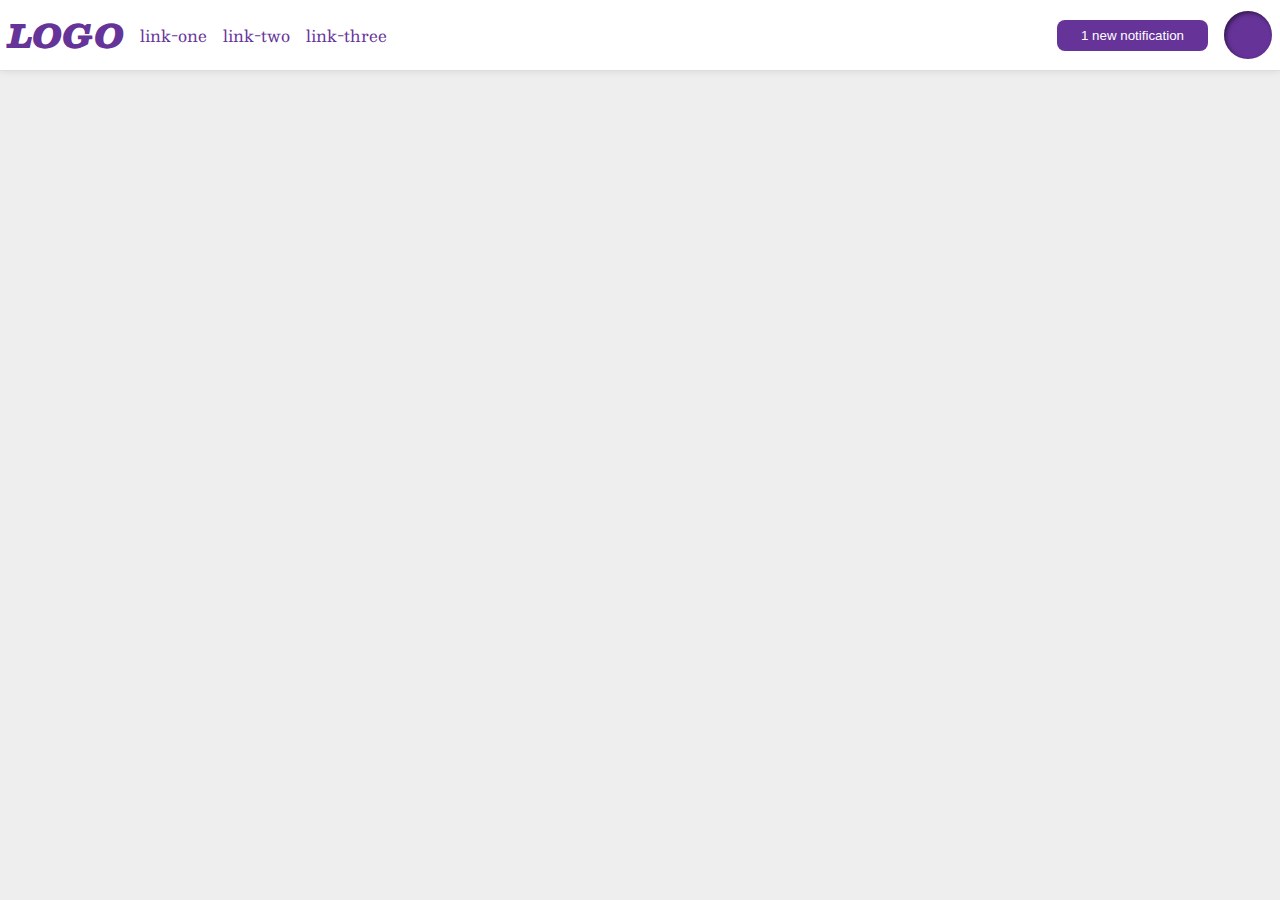
<file: flex/03-flex-header-2/index.html>
<!DOCTYPE html>
<html lang="en">
  <head>
    <meta charset="UTF-8">
    <meta http-equiv="X-UA-Compatible" content="IE=edge">
    <meta name="viewport" content="width=device-width, initial-scale=1.0">
    <title>Flex Header 2</title>
    <link rel="stylesheet" href="style.css">
  </head>
  <body>
    <div class="header">
      <div class="left">
          <div class="logo">
          LOGO
        </div>
        <ul class="links">
          <li><a href="google.com">link-one</a></li>
          <li><a href="google.com">link-two</a></li>
          <li><a href="google.com">link-three</a></li>
        </ul>
      </div>
      <div class="right">
          <button class="notifications">
          1 new notification
        </button>
        <div class="profile-image"></div>
      </div>
    </div>
  </body>
</html>
</file>
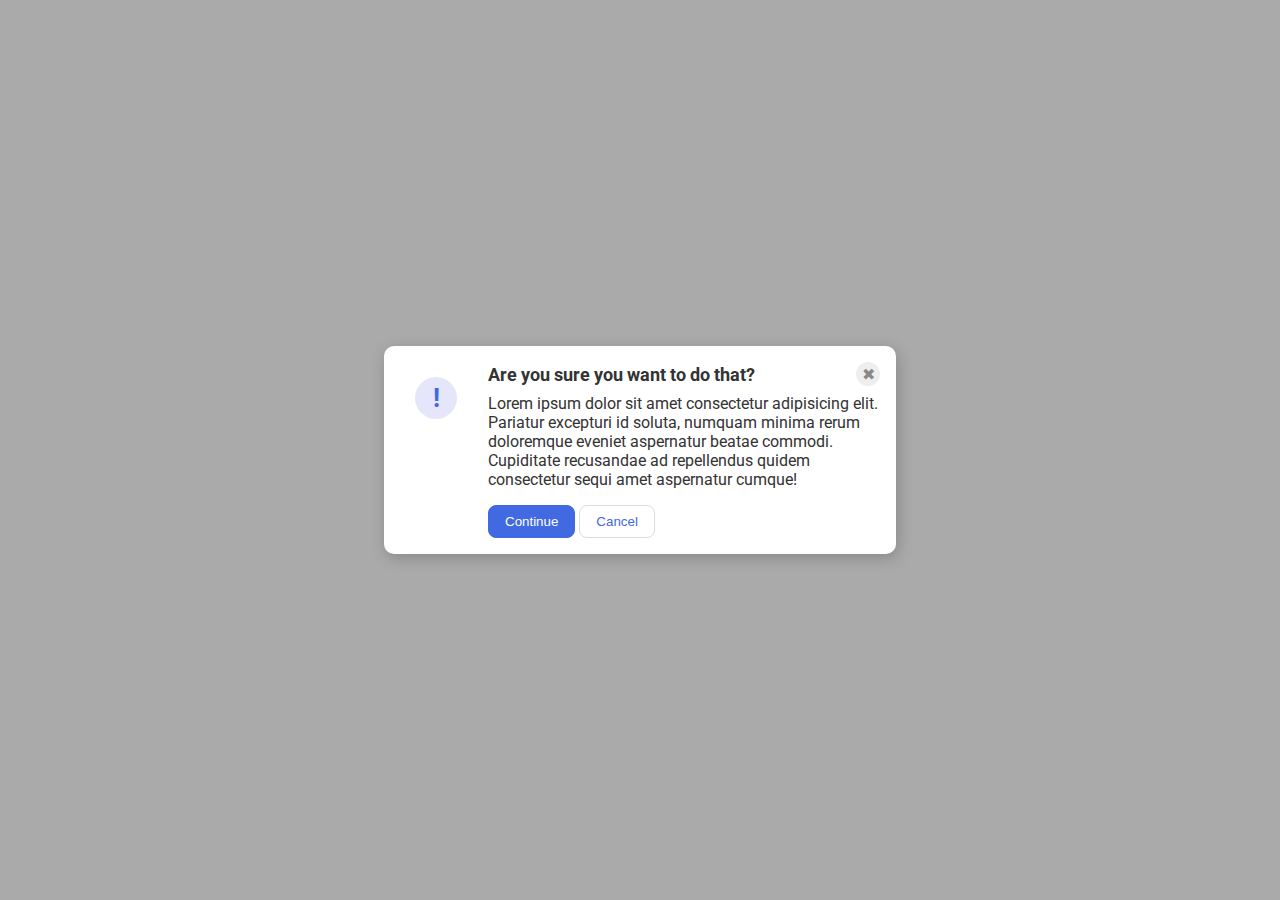
<file: flex/05-flex-modal/index.html>
<!DOCTYPE html>
<html lang="en">
  <head>
    <meta charset="UTF-8">
    <meta http-equiv="X-UA-Compatible" content="IE=edge">
    <meta name="viewport" content="width=device-width, initial-scale=1.0">
    <link rel="stylesheet" href="style.css">
    <title>Modal</title>
  </head>
  <body>
    <div class="modal">
      <div class="icon">!</div>
      <div class="container">

        <div class="header">Are you sure you want to do that?
          <div class="close-button">✖</div>
        </div>
        <div class="text">Lorem ipsum dolor sit amet consectetur adipisicing elit. Pariatur excepturi id soluta, numquam minima rerum doloremque eveniet aspernatur beatae commodi. Cupiditate recusandae ad repellendus quidem consectetur sequi amet aspernatur cumque!</div>
        <button class="continue">Continue</button>
        <button class="cancel">Cancel</button>
      </div>
      
    </div>
  </body>
</html>
</file>
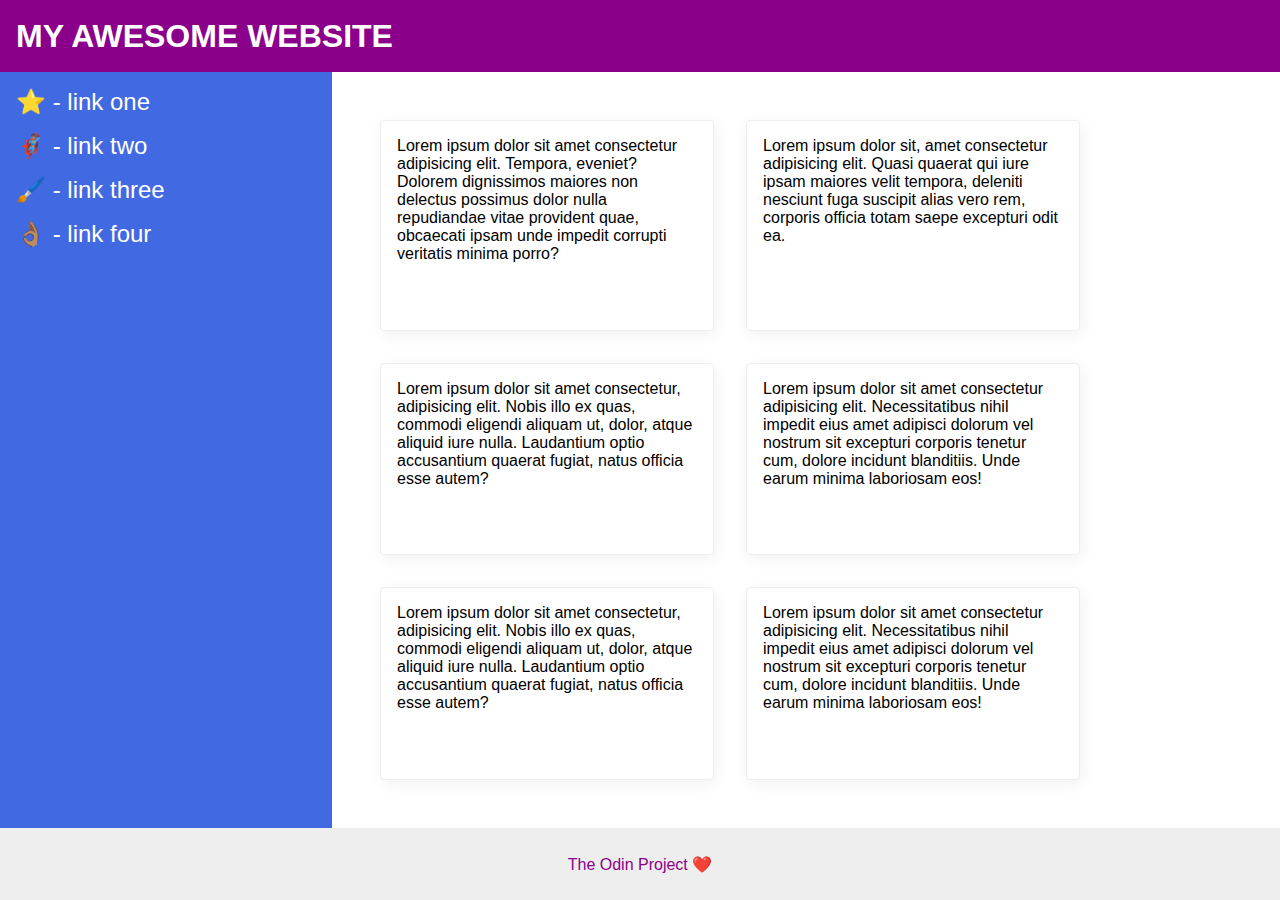
<file: flex/07-flex-layout-2/index.html>
<!DOCTYPE html>
<html lang="en">
  <head>
    <meta charset="UTF-8">
    <meta http-equiv="X-UA-Compatible" content="IE=edge">
    <meta name="viewport" content="width=device-width, initial-scale=1.0">
    <title>The Holy Grail</title>
    <link rel="stylesheet" href="style.css">
  </head>
  <body>
    <div class="header">
      MY AWESOME WEBSITE
    </div>
    <div class="body">
        <div class="sidebar">
        <ul>
          <li><a href="#">⭐ - link one</a></li>
          <li><a href="#">🦸🏽‍♂️ - link two</a></li>
          <li><a href="#">🖌️ - link three</a></li>
          <li><a href="#">👌🏽 - link four</a></li>
        </ul>
      </div>
      <div class="container">
        <div class="card">Lorem ipsum dolor sit amet consectetur adipisicing elit. Tempora, eveniet? Dolorem dignissimos maiores non delectus possimus dolor nulla repudiandae vitae provident quae, obcaecati ipsam unde impedit corrupti veritatis minima porro?</div>
        <div class="card">Lorem ipsum dolor sit, amet consectetur adipisicing elit. Quasi quaerat qui iure ipsam maiores velit tempora, deleniti nesciunt fuga suscipit alias vero rem, corporis officia totam saepe excepturi odit ea.</div>
        <div class="card">Lorem ipsum dolor sit amet consectetur, adipisicing elit. Nobis illo ex quas, commodi eligendi aliquam ut, dolor, atque aliquid iure nulla. Laudantium optio accusantium quaerat fugiat, natus officia esse autem?</div>
        <div class="card">Lorem ipsum dolor sit amet consectetur adipisicing elit. Necessitatibus nihil impedit eius amet adipisci dolorum vel nostrum sit excepturi corporis tenetur cum, dolore incidunt blanditiis. Unde earum minima laboriosam eos!</div>
        <div class="card">Lorem ipsum dolor sit amet consectetur, adipisicing elit. Nobis illo ex quas, commodi eligendi aliquam ut, dolor, atque aliquid iure nulla. Laudantium optio accusantium quaerat fugiat, natus officia esse autem?</div>
        <div class="card">Lorem ipsum dolor sit amet consectetur adipisicing elit. Necessitatibus nihil impedit eius amet adipisci dolorum vel nostrum sit excepturi corporis tenetur cum, dolore incidunt blanditiis. Unde earum minima laboriosam eos!</div>
      </div>
    </div>    
    
    <div class="footer">
      The Odin Project ❤️
    </div>
  </body>
</html>
</file>
<file: flex/03-flex-header-2/style.css>
/* this is some magical font-importing.  
you'll learn about it later. */
@import url('https://fonts.googleapis.com/css2?family=Besley:ital,wght@0,400;1,900&display=swap');

body {
  margin: 0;
  background: #eee;
  font-family: Besley, serif;
}

.header {
  background: white;
  border-bottom: 1px solid #ddd;
  box-shadow: 0 0 8px rgba(0,0,0,.1);
}

.profile-image {
  background: rebeccapurple;
  box-shadow: inset 2px 2px 4px rgba(0,0,0,.5);
  border-radius: 50%;
  width: 48px;
  height:  48px;
}

.logo {
  color: rebeccapurple;
  font-size: 32px;
  font-weight: 900;
  font-style: italic;
}

button {
  border: none;
  border-radius: 8px;
  background: rebeccapurple;
  color: white;
  padding: 8px 24px;
}

a {
  /* this removes the line under our links */
  text-decoration: none;
  color: rebeccapurple;
}

ul {
  list-style-type: none;
}

/* SOLUTION */

.header {
  display: flex;
  justify-content: space-between;
  padding: 8px;
}

ul {
  display: flex;
  margin: 0;
  padding: 0;
  gap: 16px;
}

.left, .right {
  display: flex;
  align-items: center;
  gap: 16px;
}
</file>
<file: flex/05-flex-modal/style.css>
@import url('https://fonts.googleapis.com/css2?family=Roboto:wght@400;700&display=swap');

html, body {
  height: 100%;
}

body {
  font-family: Roboto, sans-serif;
  margin: 0;
  background: #aaa;
  color: #333;
  /* I'll give you this one for free lol */
  display: flex;
  align-items: center;
  justify-content: center;
}

.modal {
  background: white;
  width: 480px;
  border-radius: 10px;
  box-shadow: 2px 4px 16px rgba(0,0,0,.2);
}

.icon {
  color: royalblue;
  font-size: 26px;
  font-weight: 700;
  background: lavender;
  width: 42px;
  height: 42px;
  border-radius: 50%;
  display: flex;
  align-items: center;
  justify-content: center;
}

.close-button {
  background: #eee;
  border-radius: 50%;
  color: #888;
  font-weight: 400;
  font-size: 16px;
  height: 24px;
  width: 24px;
  display: flex;
  align-items: center;
  justify-content: center;
}

button {
  padding: 8px 16px;
  border-radius: 8px;
}

button.continue {
  background: royalblue;
  border: 1px solid royalblue;
  color: white;
}

button.cancel {
  background: white;
  border: 1px solid #ddd;
  color: royalblue;
}

.icon {
  margin: 15px 15px;
}

.header {
  display: flex;
  justify-content: space-between;
  font-weight: 700;
  font-size: larger;
}

.modal {
  display: flex;
  gap: 16px;
  padding: 16px;
}

.icon {
  flex-shrink: 0;
}

.header {
  display: flex;
  align-items: center;
  justify-content: space-between;
  font-size: 18px;
  font-weight: 700;
  margin-bottom: 8px;
}

.text {
  margin-bottom: 16px;
}
</file>
<file: flex/07-flex-layout-2/style.css>
body {
  font-family: -apple-system, BlinkMacSystemFont, 'Segoe UI', Roboto, Oxygen, Ubuntu, Cantarell, 'Open Sans', 'Helvetica Neue', sans-serif;
  margin: 0;
  min-height: 100vh;
}

.header {
  height: 72px;
  background: darkmagenta;
  color: white;
}

.footer {
  height: 72px;
  background: #eee;
  color: darkmagenta;
}

.sidebar {
  width: 300px;
  background: royalblue;
}

.card {
  border: 1px solid #eee;
  box-shadow: 2px 4px 16px rgba(0,0,0,.06);
  border-radius: 4px;
}


.sidebar {
  flex-shrink: 0;
  padding: 16px;
}

body {
  display: flex;
  flex-direction: column;
}

.body {
  flex: 1;
  display: flex;
}

.card {
  padding: 16px;
  margin: 16px;
  width: 300px;
}

.container {
  padding: 32px;
  display: flex;
  flex-wrap: wrap;
}

.footer {
  display: flex;
  align-items: center;
  justify-content: center;
}

ul {
  list-style-type: none;
  margin: 0;
  padding: 0;
}

li {
  margin-bottom: 16px;
}

a {
  color: white;
  text-decoration: none;
  font-size: 24px;
}

.header {
  display: flex;
  align-items: center;
  padding: 0 16px;
  font-size: 32px;
  font-weight: 900;
}
</file>
